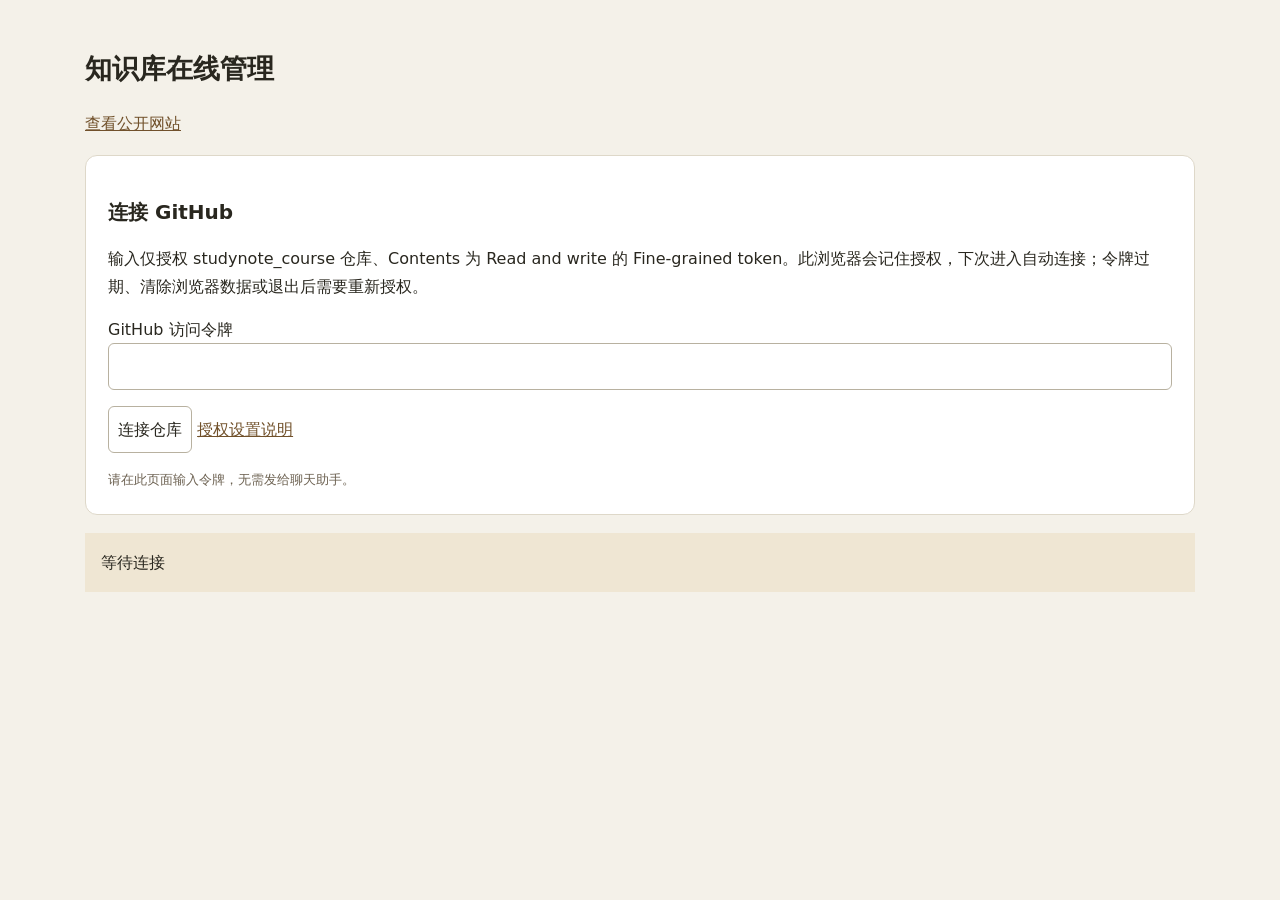
<file: admin/index.html>
<!doctype html><html lang="zh-CN"><head><meta charset="utf-8"><meta name="viewport" content="width=device-width,initial-scale=1"><meta name="referrer" content="no-referrer"><title>知识库在线管理</title><style>
*{box-sizing:border-box}body{margin:0;background:#f4f1e9;color:#29271f;font:16px/1.7 system-ui,"Microsoft YaHei",sans-serif}main{max-width:1150px;margin:auto;padding:28px 20px}section{background:white;border:1px solid #ded8c9;border-radius:12px;padding:22px;margin:18px 0}h1{font-size:27px}h2{font-size:20px}input,select,textarea,button{font:inherit;padding:9px;border:1px solid #b8b1a0;border-radius:6px;background:white;color:inherit}input:not([type=file]):not([type=color]),textarea{width:100%}input[type=color]{width:100%;height:45px}button{cursor:pointer}button:disabled{opacity:.5}a{color:#71512b}.grid{display:grid;grid-template-columns:1fr 1fr;gap:16px}label{display:block}.tools{display:flex;gap:10px;flex-wrap:wrap;align-items:center}.tools input{flex:1}table{width:100%;border-collapse:collapse;text-align:left}td,th{padding:12px 7px;border-bottom:1px solid #eee;overflow-wrap:anywhere}textarea{height:50vh;font:16px/1.7 monospace}dialog{width:min(1000px,96vw);border:1px solid #ccc;border-radius:10px}#status{white-space:pre-wrap;overflow-wrap:anywhere;padding:16px;background:#efe6d3;position:sticky;bottom:0}small{display:block;color:#6d6252}.name{border:0;padding:0;color:#77532b}#path{padding:12px 0}[hidden]{display:none!important}@media(max-width:650px){.grid{grid-template-columns:1fr}}
</style></head><body><main><h1>知识库在线管理</h1><a href="../">查看公开网站</a><section id="login"><h2>连接 GitHub</h2><p>输入仅授权 studynote_course 仓库、Contents 为 Read and write 的 Fine-grained token。此浏览器会记住授权，下次进入自动连接；令牌过期、清除浏览器数据或退出后需要重新授权。</p><label>GitHub 访问令牌<input id="token" type="password" autocomplete="off"></label><p><button id="connect">连接仓库</button> <a href="help.html" target="_blank" rel="noreferrer">授权设置说明</a></p><small>请在此页面输入令牌，无需发给聊天助手。</small></section>
<div id="manager" hidden><section><div class="tools"><button id="tab-content">笔记与附件</button><button id="tab-style">外观设置</button><button id="logout">退出并清除授权</button></div></section>
<section id="contents"><h2>笔记与附件</h2><small>发布规则：知识库根目录的一级文件夹作为栏目；栏目内直接存放的 Markdown 为笔记，更深层目录内的文件统一显示在“源文件下载”，不生成栏目卡片。文件原有路径与图片引用保持不变。</small><div class="tools"><button id="up">上一级</button><button id="root">根目录</button><button id="reload">刷新</button><button id="new-library">新建知识库</button><button id="new">新建笔记</button><button id="upload">上传文件</button><input id="file" type="file" multiple hidden></div><div id="path"></div><table><thead><tr><th>名称</th><th>操作</th></tr></thead><tbody id="list"></tbody></table><small>在线修改直接发布到 GitHub。电脑下次同步会先接收在线修改；同一文件在两边都改过时，会停止并提示冲突。</small></section>
<section id="styles" hidden><h2>外观设置</h2><form id="style-form"><div class="grid"><label>首页欢迎语<input name="title" required maxlength="300"></label><label>左上角名称<input name="brand" maxlength="100"></label><label>邮箱<input name="email" type="email"></label><label>按钮文字<input name="button" maxlength="50"></label><label>首页底色<input name="cream" type="color"></label><label>按钮颜色<input name="gold" type="color"></label><label>阅读页背景<input name="background" type="color"></label><label>卡片背景<input name="panel" type="color"></label><label>正文颜色<input name="text" type="color"></label><label>链接颜色<input name="accent" type="color"></label><label>封面字体<select name="font"><option value="serif">优雅衬线</option><option value="sans">简洁无衬线</option><option value="rounded">圆润现代</option></select></label><label>字号<input name="size" type="number" min="14" max="28"></label><label>首页横版封面<input id="hero" type="file" accept="image/png,image/jpeg,image/webp"></label><label>头像<input id="avatar" type="file" accept="image/png,image/jpeg,image/webp"></label></div><label>页脚<input name="footer" maxlength="300"></label><p><button type="submit">保存并发布外观</button></p></form></section></div>
<input id="library-cover" type="file" accept="image/png,image/jpeg,image/webp" hidden><dialog id="library-dialog"><h2>新建知识库</h2><label>名称<input id="library-name" maxlength="100"></label><label>封面（横版，可选）<input id="new-library-cover" type="file" accept="image/png,image/jpeg,image/webp"></label><p><button id="create-library">创建并发布</button> <button id="cancel-library">取消</button></p><small>创建后可在根目录的知识库行修改封面或删除知识库。</small></dialog><dialog id="editor"><h2 id="editor-title">编辑笔记</h2><input id="filename" placeholder="文件名.md"><textarea id="text" aria-label="笔记内容"></textarea><p><button id="save-note">保存并发布</button> <button id="close">关闭</button></p><div id="edit-status" role="status"></div></dialog><div id="status" role="status">等待连接</div></main><script type="module" src="admin.js?v=library-manager-20261118"></script></body></html>
</file>
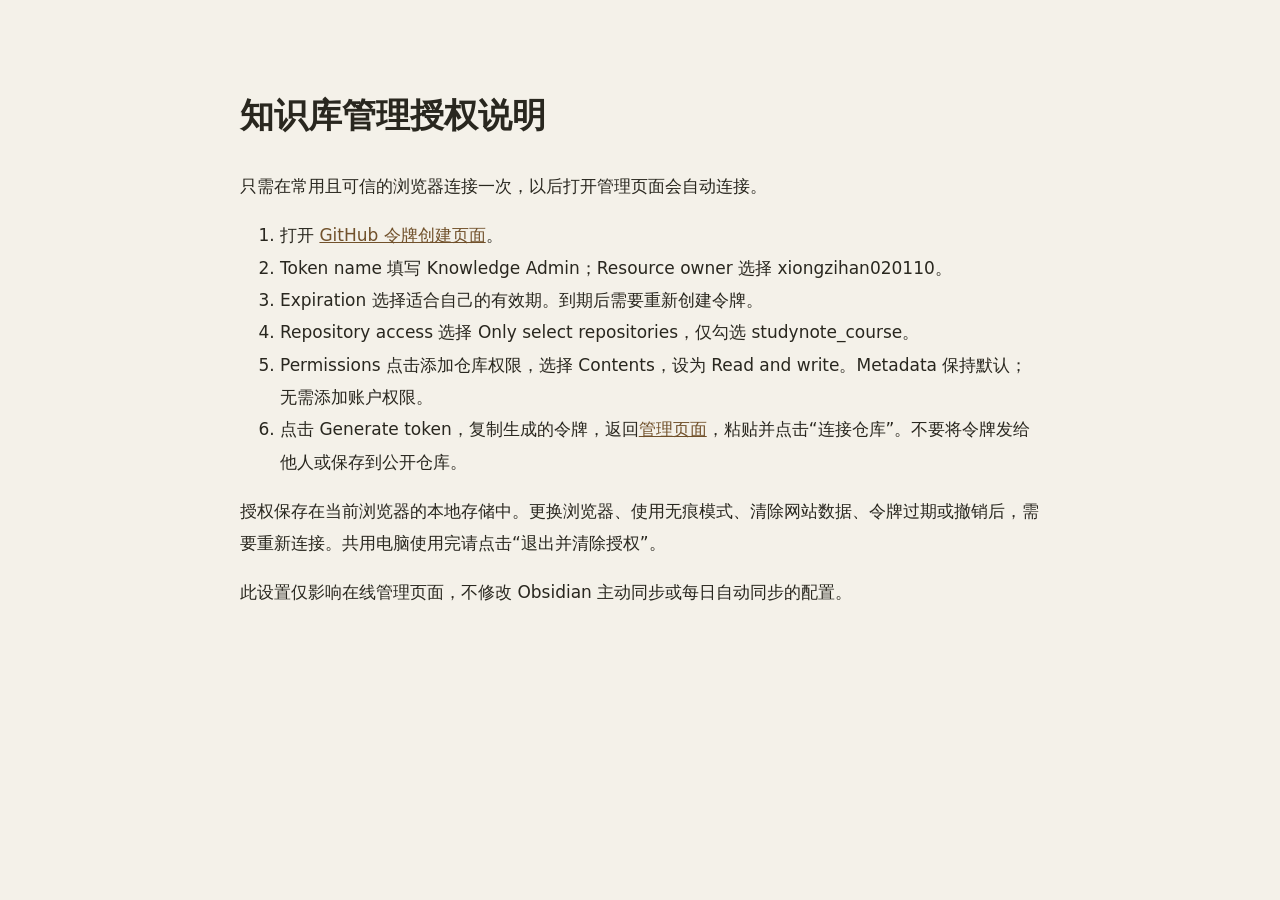
<file: admin/help.html>
<!doctype html><html lang="zh-CN"><meta charset="utf-8"><meta name="viewport" content="width=device-width,initial-scale=1"><title>知识库管理授权说明</title><style>body{max-width:800px;margin:40px auto;padding:20px;background:#f4f1e9;color:#29271f;font:17px/1.9 system-ui,"Microsoft YaHei",sans-serif}a{color:#71512b}</style><h1>知识库管理授权说明</h1><p>只需在常用且可信的浏览器连接一次，以后打开管理页面会自动连接。</p><ol><li>打开 <a href="https://github.com/settings/personal-access-tokens/new" target="_blank" rel="noreferrer">GitHub 令牌创建页面</a>。</li><li>Token name 填写 Knowledge Admin；Resource owner 选择 xiongzihan020110。</li><li>Expiration 选择适合自己的有效期。到期后需要重新创建令牌。</li><li>Repository access 选择 Only select repositories，仅勾选 studynote_course。</li><li>Permissions 点击添加仓库权限，选择 Contents，设为 Read and write。Metadata 保持默认；无需添加账户权限。</li><li>点击 Generate token，复制生成的令牌，返回<a href="./">管理页面</a>，粘贴并点击“连接仓库”。不要将令牌发给他人或保存到公开仓库。</li></ol><p>授权保存在当前浏览器的本地存储中。更换浏览器、使用无痕模式、清除网站数据、令牌过期或撤销后，需要重新连接。共用电脑使用完请点击“退出并清除授权”。</p><p>此设置仅影响在线管理页面，不修改 Obsidian 主动同步或每日自动同步的配置。</p></html>
</file>
